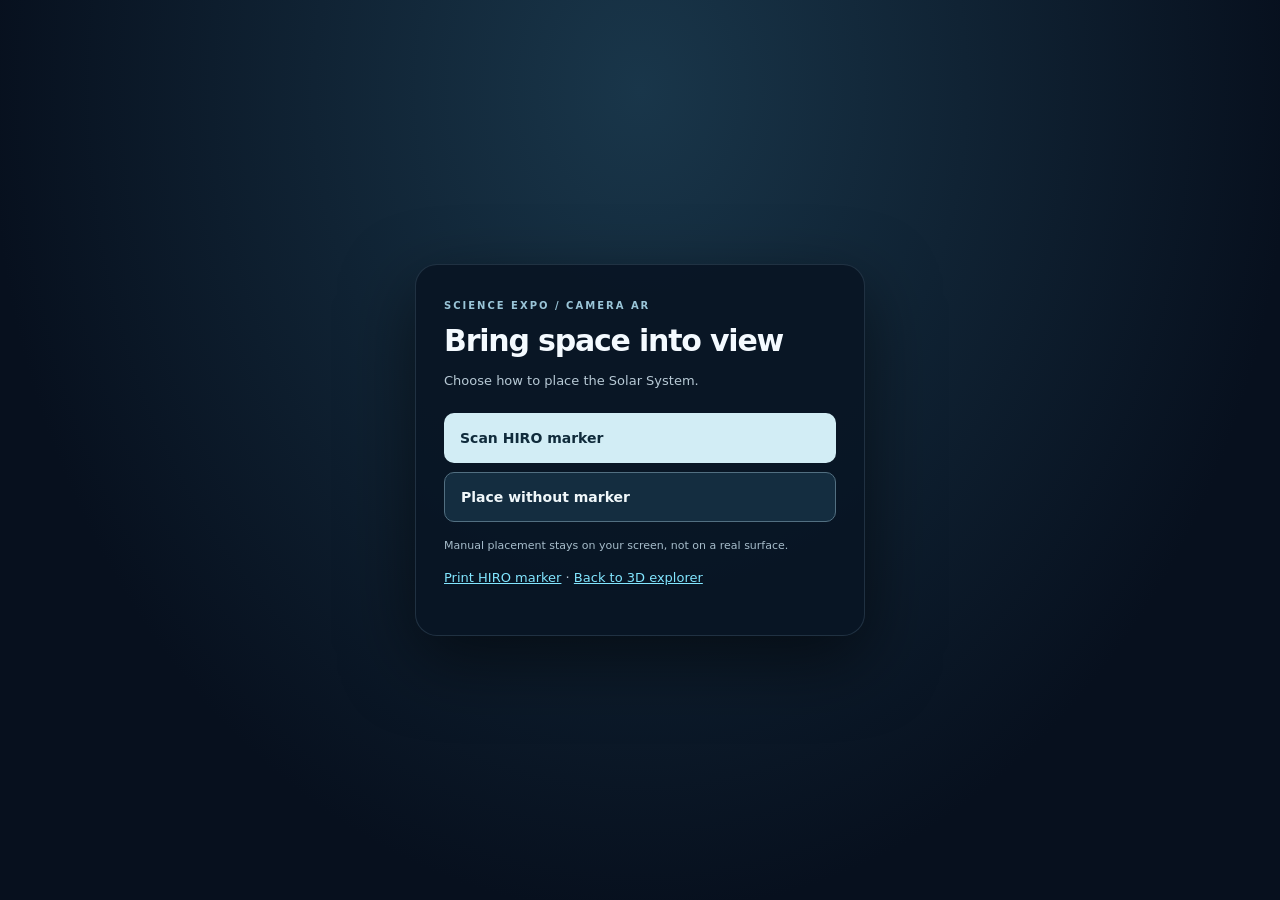
<file: marker.html>
<!doctype html>
<html lang="en">
<head>
<meta charset="utf-8">
<meta name="viewport" content="width=device-width, initial-scale=1, viewport-fit=cover">
<meta name="theme-color" content="#041329">
<meta name="apple-mobile-web-app-capable" content="yes">
<meta name="apple-mobile-web-app-status-bar-style" content="black-translucent">
<title>Solar System | iPhone & Android HIRO Camera AR</title>
<style>
* {box-sizing:border-box}
html,body {margin:0;width:100%;height:100%;overflow:hidden;background:#051225;color:#f4faff;font-family:system-ui,-apple-system,sans-serif}
button,a {font:inherit}
#scene-mount, a-scene {position:fixed!important;inset:0!important;width:100vw!important;height:100dvh!important}
/* AR.js creates a separate camera video. Keep it in FRONT of the body background,
   but BEHIND the transparent A-Frame canvas and the clickable interface. */
#scene-mount {z-index:2!important;background:transparent!important;pointer-events:none!important}
#scene-mount a-scene, #scene-mount canvas {background:transparent!important;pointer-events:none!important}
#arjs-video {position:fixed!important;z-index:1!important;pointer-events:none!important;visibility:visible!important;opacity:1!important}
/* Backup for older A-Frame releases: the marker does not need a motion sensor
   permission popup, and the popup can trap all taps on iPhone. */
.a-dialog, .a-dialog-container, .a-dialog-text,
.a-dialog-allow-button, .a-dialog-deny-button, .a-orientation-modal {display:none!important}
#hud {position:fixed;z-index:100002;top:0;left:0;right:0;pointer-events:none}
#header {padding:max(12px,env(safe-area-inset-top)) 12px 10px;background:linear-gradient(180deg,rgba(2,10,25,.96),rgba(2,10,25,.55) 75%,transparent)}
.eyebrow {color:#67e6f3;letter-spacing:.15em;font-size:10px;font-weight:850}
h1 {font-size:18px;line-height:1.2;margin:4px 0 7px}
#status {border:1px solid #426d8a;background:rgba(4,19,38,.9);border-radius:10px;padding:9px 11px;font-size:12px;line-height:1.35;max-width:580px}
#status.found {border-color:#50e5a5;color:#d1ffe9}
#status.wait {border-color:#f3c466;color:#ffe6b0}
#links {display:flex;flex-wrap:wrap;gap:7px;margin-top:7px;pointer-events:auto}
#links a, #links button {border:1px solid #4d8ea8;border-radius:9px;padding:7px 10px;background:rgba(7,37,59,.94);color:#d5faff;text-decoration:none;font-size:11px;font-weight:750;cursor:pointer}
#links a:first-child {background:#1ed7e4;color:#002531;border-color:transparent}
#gesture-surface {position:fixed;z-index:100000;left:0;right:0;top:138px;bottom:151px;touch-action:none;display:none}
body.started.has-marker #gesture-surface {display:block;pointer-events:auto}
#gesture-tip {position:fixed;z-index:100001;bottom:calc(140px + env(safe-area-inset-bottom));left:50%;transform:translateX(-50%);font-size:11px;text-align:center;color:#d5f6ff;background:rgba(4,19,37,.8);padding:6px 10px;border-radius:999px;white-space:nowrap;pointer-events:none;display:none}
body.started.has-marker #gesture-tip {display:block}
#tools {position:fixed;z-index:100003;left:8px;right:8px;bottom:max(8px,env(safe-area-inset-bottom));display:none;flex-direction:column;gap:7px;padding:9px;border:1px solid #39738f;border-radius:14px;background:rgba(2,16,34,.94)}
body.started #tools {display:flex}
.tool-row {display:flex;justify-content:center;align-items:center;gap:6px;flex-wrap:nowrap}
#tools button {border:1px solid #4e9ab4;background:#123b58;color:white;border-radius:9px;min-height:39px;padding:8px 9px;font-size:12px;font-weight:800;cursor:pointer;touch-action:manipulation}
#tools button:disabled {opacity:.4}
#tools .primary {background:#0b6173;border-color:#52ddea}
#size {min-width:56px;font-size:11px;text-align:center;font-weight:800}
#start-overlay {position:fixed;inset:0;z-index:100010;display:flex;align-items:center;justify-content:center;padding:24px 16px;background:radial-gradient(circle at 50% 20%,#154267,#041024 70%)}
#start-overlay.hidden {display:none}
#start-card {width:min(100%,450px);padding:24px 20px;border:1px solid #4c91b2;border-radius:20px;background:rgba(3,20,41,.97);text-align:center;box-shadow:0 22px 65px #0008}
#start-card h2 {font-size:23px;margin:9px 0}
#start-card p {color:#bfd5e8;font-size:14px;line-height:1.5}
#start-camera {width:100%;border:0;border-radius:12px;padding:15px;background:#22d7e5;color:#002b37;font-weight:900;font-size:16px;cursor:pointer}
#start-camera:disabled {opacity:.6}
#resume-camera {display:none;border:1px solid #54d8f2;background:#0b516d;color:white;border-radius:9px;padding:8px 11px;font-size:12px;font-weight:800;cursor:pointer}
#resume-camera.visible {display:inline-block}
#start-error {min-height:20px;font-size:12px;color:#ffb9b9;margin-top:10px}
#start-card a {color:#82e6ff}
@media(max-width:385px){h1{font-size:16px}#tools button{font-size:11px;padding:7px 7px}#size{min-width:47px}#gesture-surface{top:154px}#gesture-tip{font-size:10px}}
</style>
<script src="aframe.min.js"></script>
<script src="aframe-ar.js"></script>
<link rel="stylesheet" href="planets.css">
<style>body:not(.started) #planet-ui{display:none} body.started #planet-ui{top:155px;bottom:auto} @media(max-width:700px){body.started #planet-ui{top:auto;bottom:calc(130px + env(safe-area-inset-bottom))} body.started #planet-ui .planet-card{max-height:29vh}} #manual-camera{width:100%;border:1px solid #65d5e8;border-radius:12px;padding:15px;background:#123b58;color:white;font-weight:800;margin-top:9px;cursor:pointer}</style>
<style>
#start-overlay{background:radial-gradient(ellipse at 50% 10%,#19364a,#07101e 72%)}
#start-card{padding:35px 28px;border:1px solid #7190a43b;border-radius:22px;background:rgba(9,22,37,.94);text-align:left;box-shadow:0 24px 70px #0008}
#start-card h2{font-size:30px;letter-spacing:-.04em;line-height:1.12;margin:13px 0 9px;font-weight:650}
#start-card p{color:#b7c9d5;font-size:13px;line-height:1.5}
#start-card .eyebrow{font-size:10px;letter-spacing:.2em;color:#9ac5d8}
#start-camera,#manual-camera{min-height:50px;text-align:left;border-radius:10px;font-size:14px;font-weight:700;padding:14px 16px}
#start-camera{color:#102b3b;background:#d2edf5;margin-top:10px}
#manual-camera{border:1px solid #526f81;background:#142d40;color:#f0f7fa}
#start-error:empty{display:none}#start-card .ar-note{font-size:11px;color:#a7bdcb;margin-top:16px}
#header{background:linear-gradient(180deg,rgba(4,13,25,.93),rgba(4,13,25,.5) 75%,transparent)}
#status{background:rgba(9,22,37,.88);border-color:#69869a55}#status.found{color:#d4f4e8}#links a:first-child{background:#d2edf5;color:#102b3b}
#links a,#links button,#tools button{border-color:#69869a88;background:#142d40;color:#eef8fb}#tools{background:rgba(9,22,37,.94);border-color:#69869a66}#tools .primary{background:#294b5e}
button:focus-visible,a:focus-visible{outline:3px solid #b7e9ff;outline-offset:2px}
</style>
<script src="planets.js"></script>
<script src="textures.js"></script>
<script src="space-effects.js"></script>
</head>
<body>
<div id="scene-mount"></div>
<div id="hud"><div id="header">
  <div class="eyebrow">SCIENCE EXPO / CAMERA AR</div>
  <h1>Explore in AR</h1>
  <div id="status" role="status" aria-live="polite">Choose a camera mode to begin.</div>
  <div id="links"><a href="print-marker.html" target="_blank" rel="noopener">Print HIRO</a><a href="index.html">3D Explorer</a><button id="resume-camera" type="button">Resume</button><button id="restart" type="button">Restart</button></div>
</div></div>
<div id="gesture-surface" aria-label="Touch here to move, pinch or rotate the Solar System"></div>
<div id="gesture-tip">Tap a planet · drag to move · pinch / rotate</div>
<div id="tools" aria-label="Solar System touch controls">
  <div class="tool-row"><button id="smaller" aria-label="Make smaller">−</button><span id="size">100%</span><button id="bigger" aria-label="Make larger">+</button><button id="motion">▶ Orbits</button><button id="lock" class="primary">🔓 Edit</button></div>
  <div class="tool-row"><button id="up">↑ Raise</button><button id="down">↓ Lower</button><button id="left">↶ Rotate</button><button id="right">Rotate ↷</button><button id="reset">Reset</button></div>
</div>
<div id="start-overlay" role="dialog" aria-label="Start camera AR"><div id="start-card">
  <div class="eyebrow">SCIENCE EXPO / CAMERA AR</div>
  <h2>Bring space into view</h2>
  <p>Choose how to place the Solar System.</p>
  <button id="start-camera" type="button">Scan HIRO marker</button><button id="manual-camera" type="button">Place without marker</button><div id="start-error" role="alert"></div>
  <p class="ar-note">Manual placement stays on your screen, not on a real surface.</p>
  <p><a href="print-marker.html">Print HIRO marker</a> · <a href="index.html">Back to 3D explorer</a></p>
</div></div>
<script>
(function () {
  'use strict';
  const $ = id => document.getElementById(id);
  const status = $('status');
  const overlay = $('start-overlay');
  const startButton = $('start-camera');
  let scene = null, marker = null, anchor = null;
  let solarSystem = null, layoutRoot = null, orbiters = [], sun = null;
  let lastTime = 0, markerVisible = false, everFound = false, trackingStarted = false;
  let lastSeenAt = -Infinity, lastTrackingMessage = '';
  let cameraReady = false, startingCamera = false, cameraFailed = false;
  let orbitsRunning = false, adjustmentsLocked = false;
  let mode="hiro", manualPlaced=false, manualAwaiting=false, touchStart=null, touchMoved=false;
  const selectable=[]; const panel=makePlanetPanel();
  const HOLD_MS = 1300; // Visual grace period ONLY, not a real world anchor.
  const STORE_KEY = 'solarExpoMarkerLayoutV4';
  const THREE_GESTURE_LIMIT = .15;
  const defaultLayout = () => ({x:0,y:.06,z:0,scale:1.2,yaw:0});
  let layout = defaultLayout();
  try {
    const data = JSON.parse(localStorage.getItem(STORE_KEY) || '{}');
    for (const k of Object.keys(layout)) if (Number.isFinite(data[k])) layout[k] = data[k];
    layout.x = Math.max(-1.5, Math.min(1.5,layout.x));
    layout.y = Math.max(-.3, Math.min(1.5,layout.y));
    layout.z = Math.max(-1.5, Math.min(1.5,layout.z));
    layout.scale = Math.max(.3, Math.min(3,layout.scale));
    layout.yaw = ((layout.yaw % (Math.PI*2)) + Math.PI*2) % (Math.PI*2);
    orbitsRunning = localStorage.getItem('solarExpoOrbitsV3') === 'on';
  } catch (_) { /* Private browsing may block storage. */ }
  function persist() {
    try {localStorage.setItem(STORE_KEY, JSON.stringify(layout));localStorage.setItem('solarExpoOrbitsV3',orbitsRunning?'on':'off');}catch(_){}
  }
  function setStatus(message, kind) {
    if (message === lastTrackingMessage) return;
    lastTrackingMessage = message;
    status.textContent = message;
    status.className = kind || '';
  }
  function applyLayout() {
    if (layoutRoot) {
      layoutRoot.position.set(layout.x,layout.y,layout.z);
      layoutRoot.rotation.y = layout.yaw;
    }
    if (solarSystem) solarSystem.scale.setScalar(layout.scale);
    $('size').textContent = Math.round(layout.scale*100)+'%';
    $('motion').textContent = orbitsRunning ? 'Ⅱ Pause' : '▶ Orbits';
    $('lock').textContent = adjustmentsLocked ? '🔒 Locked' : '🔓 Edit';
    $('gesture-tip').textContent = adjustmentsLocked ? 'Layout locked · Tap Edit to adjust' : 'Tap a planet · Drag or pinch to adjust';
  }
  function modify(fn) { if(adjustmentsLocked) return; fn(); applyLayout(); persist(); }
  $('smaller').onclick=()=>modify(()=>layout.scale=Math.max(.3,layout.scale/1.2));
  $('bigger').onclick=()=>modify(()=>layout.scale=Math.min(3,layout.scale*1.2));
  $('up').onclick=()=>modify(()=>layout.y=Math.min(1.5,layout.y+.035));
  $('down').onclick=()=>modify(()=>layout.y=Math.max(-.3,layout.y-.035));
  $('left').onclick=()=>modify(()=>layout.yaw-=Math.PI/12);
  $('right').onclick=()=>modify(()=>layout.yaw+=Math.PI/12);
  $('reset').onclick=()=>modify(()=>Object.assign(layout,defaultLayout()));
  $('motion').onclick=()=>{orbitsRunning=!orbitsRunning;applyLayout();persist();};
  $('lock').onclick=()=>{adjustmentsLocked=!adjustmentsLocked;applyLayout();};
  $('restart').onclick=()=>location.reload();
  $('resume-camera').onclick=()=>resumeCamera();
  applyLayout();

  // Drag moves the model relative to the paper; two-finger pinch/rotation
  // adjusts scale/yaw. Layout is saved on this browser for the same marker.
  const gestureSurface=$('gesture-surface');
  let gesture=null;
  function touchInfo(touches) {
    if (touches.length===1) return {n:1,x:touches[0].clientX,y:touches[0].clientY};
    if (touches.length>=2) {
      const a=touches[0], b=touches[1];
      return {n:2,x:(a.clientX+b.clientX)/2,y:(a.clientY+b.clientY)/2,
        dist:Math.hypot(a.clientX-b.clientX,a.clientY-b.clientY),
        angle:Math.atan2(b.clientY-a.clientY,b.clientX-a.clientX)};
    }
    return null;
  }
  function projectMarkerAxis(dx,dz) {
    if (!anchor || !scene || !scene.camera) return null;
    const three=AFRAME.THREE;
    anchor.object3D.updateMatrixWorld(true);
    const origin=anchor.object3D.localToWorld(new three.Vector3(0,0,0)).project(scene.camera);
    const end=anchor.object3D.localToWorld(new three.Vector3(dx,0,dz)).project(scene.camera);
    return {x:(end.x-origin.x)*innerWidth/2,y:(origin.y-end.y)*innerHeight/2};
  }
  function screenDrag(dx,dy) {
    const ux=projectMarkerAxis(1,0), uz=projectMarkerAxis(0,1);
    if(ux && uz) {
      const det=ux.x*uz.y-ux.y*uz.x;
      if(Number.isFinite(det) && Math.abs(det)>80) {
        layout.x+=Math.max(-THREE_GESTURE_LIMIT,Math.min(THREE_GESTURE_LIMIT,(dx*uz.y-dy*uz.x)/det));
        layout.z+=Math.max(-THREE_GESTURE_LIMIT,Math.min(THREE_GESTURE_LIMIT,(dy*ux.x-dx*ux.y)/det));
        return;
      }
    }
    layout.x+=dx/innerWidth*.8;
    layout.z+=dy/innerHeight*.8;
  }
  gestureSurface.addEventListener('touchstart',e=>{
    if(!everFound && !manualAwaiting) return;
    e.preventDefault(); const t=e.touches[0]; touchStart={x:t.clientX,y:t.clientY}; touchMoved=e.touches.length>1; gesture=touchInfo(e.touches);
  },{passive:false});
  gestureSurface.addEventListener('touchmove',e=>{
    if(!gesture) return;
    e.preventDefault(); if(touchStart && e.touches[0] && Math.hypot(e.touches[0].clientX-touchStart.x,e.touches[0].clientY-touchStart.y)>8) touchMoved=true;
    if(adjustmentsLocked || manualAwaiting) return;
    const next=touchInfo(e.touches);
    if(!next) return;
    if(next.n!==gesture.n){gesture=next;return;}
    if(next.n===1){screenDrag(next.x-gesture.x,next.y-gesture.y);}
    else if(next.n===2){
      if(gesture.dist>4) layout.scale=Math.max(.3,Math.min(3,layout.scale*(next.dist/gesture.dist)));
      let angle=next.angle-gesture.angle;
      if(angle>Math.PI) angle-=Math.PI*2;
      if(angle< -Math.PI) angle+=Math.PI*2;
      layout.yaw+=angle;
    }
    layout.x=Math.max(-1.5,Math.min(1.5,layout.x));
    layout.z=Math.max(-1.5,Math.min(1.5,layout.z));
    gesture=next;applyLayout();
  },{passive:false});
  gestureSurface.addEventListener('touchend',e=>{
    if(!e.touches.length && touchStart && !touchMoved){if(manualAwaiting) placeManual(touchStart.x,touchStart.y); else selectAt(touchStart.x,touchStart.y);} if(gesture){persist();gesture=touchInfo(e.touches);} if(!e.touches.length)touchStart=null;
  },{passive:false});
  gestureSurface.addEventListener('touchcancel',()=>{gesture=null;persist();},{passive:false});
  gestureSurface.addEventListener('click',e=>{if(e.detail===0)return;if(manualAwaiting)placeManual(e.clientX,e.clientY);else if(everFound)selectAt(e.clientX,e.clientY)});

  function enableInlineVideo() {
    document.querySelectorAll('video').forEach(video=>{
      video.setAttribute('playsinline','');
      video.setAttribute('webkit-playsinline','');
      video.setAttribute('autoplay','');
      video.setAttribute('muted','');
      video.playsInline=true;
      video.muted=true;
      video.autoplay=true;
    });
  }
  // iOS Safari requires inline video and may pause a camera feed when switching tabs.
  new MutationObserver(enableInlineVideo).observe(document.body,{childList:true,subtree:true});
  function showResume(show) { $('resume-camera').classList.toggle('visible', !!show); }
  function resumeCamera() {
    enableInlineVideo();
    const video=document.getElementById('arjs-video') || document.querySelector('video');
    if (!video) {
      setStatus('No camera video found. Tap Restart and allow camera access.','wait');
      return;
    }
    const attempt=video.play();
    if(attempt && typeof attempt.then==='function') {
      attempt.then(()=>{
        cameraReady=true;showResume(false);
        if(!everFound) setStatus('Camera running. Hold the full HIRO marker in view.','wait');
      }).catch(()=>{
        showResume(true);
        setStatus('Camera playback is paused. Tap Resume Camera or Restart.','wait');
      });
    }
  }
  window.addEventListener('arjs-video-loaded',()=>{
    cameraReady=true;enableInlineVideo();
    const video=document.getElementById('arjs-video') || document.querySelector('video');
    if(video && video.paused) {
      showResume(true);
      setStatus('Camera paused. Tap Resume Camera to continue, then scan HIRO.','wait');
    } else if(!everFound && mode==='hiro') {
      setStatus('Camera ready. Point at the FULL printed HIRO marker.','wait');
    }
  });
  window.addEventListener('camera-init',()=>{
    cameraReady=true;
    if(!everFound && mode==='hiro') setStatus('Camera active. Searching for HIRO marker…','wait');
  });
  window.addEventListener('camera-error',e=>{
    cameraFailed=true;showResume(true);
    const message=e?.detail?.error?.message || e?.detail?.error?.name || 'camera unavailable';
    setStatus('Camera error: '+message+'. Allow camera access in browser settings, then tap Restart.','wait');
  });
  document.addEventListener('visibilitychange',()=>{
    if(!document.hidden && startingCamera) {
      enableInlineVideo();
      const video=document.querySelector('video');
      if(video && video.paused) showResume(true);
    }
  });
  function placeManual(x,y){
    if(!anchor||!scene||!scene.camera||!scene.canvas)return;
    syncCanvasToSource();const rect=scene.canvas.getBoundingClientRect(),p=scene.camera.projectionMatrix.elements,depth=3;
    const nx=(x-rect.left)/rect.width*2-1,ny=1-(y-rect.top)/rect.height*2;
    anchor.object3D.position.set(nx*depth/p[0],ny*depth/p[5],-depth);anchor.object3D.rotation.set(-.85,0,0);
    anchor.object3D.visible=true;manualPlaced=true;manualAwaiting=false;everFound=true;document.body.classList.add('has-marker');setStatus('Screen overlay placed · Tap a planet to explore.','found');
  }
  // AR.js crops the camera to fill the screen. Give A-Frame's canvas the
  // same displayed rectangle, so the model is not stretched on portrait phones.
  let lastCanvasRect='';
  function syncCanvasToSource(){
    const source=document.getElementById('arjs-video');const canvas=scene && scene.canvas;
    if(!source||!canvas)return;
    const rect=source.getBoundingClientRect();if(!rect.width||!rect.height)return;
    const key=[rect.left,rect.top,rect.width,rect.height].map(n=>Math.round(n*10)/10).join(',');
    if(key===lastCanvasRect)return;lastCanvasRect=key;
    for(const [prop,value] of Object.entries({position:'fixed',left:rect.left+'px',top:rect.top+'px',width:rect.width+'px',height:rect.height+'px',margin:'0'}))canvas.style.setProperty(prop,value,'important');
  }
  function selectAt(x,y){if(!scene || !scene.camera || !anchor.object3D.visible)return;const T=AFRAME.THREE;const rect=scene.canvas.getBoundingClientRect();const ray=new T.Raycaster();ray.setFromCamera(new T.Vector2((x-rect.left)/rect.width*2-1,-(y-rect.top)/rect.height*2+1),scene.camera);const hit=ray.intersectObjects(selectable,false)[0];if(hit)panel.show(hit.object.userData.name);}
  function startCameraAR(chosenMode='hiro') {
    mode=chosenMode;
    if(startingCamera) return;
    if(!window.isSecureContext) {
      $('start-error').textContent='Use your HTTPS GitHub Pages link, not a local file.';return;
    }
    if(!navigator.mediaDevices || !navigator.mediaDevices.getUserMedia) {
      $('start-error').textContent='Camera unavailable. Open this HTTPS website directly in Safari on iPhone or Chrome on Android.';return;
    }
    if(!window.AFRAME || !AFRAME.THREE) {
      $('start-error').textContent='AR libraries did not load. Check internet access and reload.';return;
    }
    // AR.js requests the camera itself. Do not open and close a second stream first:
    // Safari can leave the camera black when two requests happen back-to-back.
    startingCamera=true;cameraFailed=false;
    startButton.disabled=true;
    startButton.textContent='STARTING CAMERA…';
    overlay.classList.add('hidden');
    document.body.classList.add('started');
    setStatus('Starting iPhone / Android camera. Allow CAMERA access if Safari asks…','wait');
    const mount=$('scene-mount');
    mount.innerHTML=`<a-scene embedded vr-mode-ui="enabled: false" device-orientation-permission-ui="enabled: false" background="transparent: true" renderer="antialias: false; alpha: true" arjs="sourceType: webcam; cameraParametersUrl: camera_para.dat; debugUIEnabled: false; detectionMode: mono; sourceWidth: 640; sourceHeight: 480; displayWidth: 640; displayHeight: 480;">
      <a-marker id="hiro-marker" preset="custom" type="pattern" url="hiro.patt" emitevents="true" smooth="true" smooth-count="8" smooth-tolerance="0.01" smooth-threshold="3"></a-marker>
      <a-entity id="stable-anchor" visible="false"></a-entity>
      <a-entity camera look-controls="enabled: false" wasd-controls="enabled: false"></a-entity>
    </a-scene>`;
    scene=mount.querySelector('a-scene');marker=$('hiro-marker');anchor=$('stable-anchor');
    marker.addEventListener('markerFound',()=>{
      if(mode!=='hiro')return;
      markerVisible=true;everFound=true;
      document.body.classList.add('has-marker');
      setStatus('HIRO detected · Keep the marker in view.','found');
    });
    marker.addEventListener('markerLost',()=>{
      if(mode!=='hiro')return;
      markerVisible=false;
      document.body.classList.remove('has-marker');
      setStatus('Tracking briefly lost. Keep the full HIRO marker visible…','wait');
    });
    function safeInitialize(){try{initialize()}catch(error){console.error(error);setStatus('AR could not start. Reload this page and check the site files.','wait');}}
    if(scene.hasLoaded) safeInitialize();else scene.addEventListener('loaded',safeInitialize,{once:true});
    setTimeout(()=>{
      if(cameraFailed) return;
      const video=document.querySelector('video');
      if(!video || video.readyState<2) {
        showResume(true);
        setStatus('Camera not displaying. Tap Resume Camera or Restart. On iPhone check Safari camera permission.','wait');
      } else if(!everFound && mode==='hiro') {
        setStatus('Camera is running. Keep the complete HIRO marker flat, well lit and in view.','wait');
      }
    },12000);
  }
  startButton.addEventListener('click',()=>startCameraAR('hiro'));
  $('manual-camera').addEventListener('click',()=>startCameraAR('manual'));
  function initialize() {
    if(solarSystem || !marker || !anchor) return;
    const THREE=AFRAME.THREE;
    if(mode==='manual'){scene.camera.add(anchor.object3D);anchor.object3D.visible=false;manualAwaiting=true;document.body.classList.add('has-marker');setStatus('Tap the camera view to place the overlay.','wait');}
    solarSystem=new THREE.Group();
    layoutRoot=new THREE.Group();
    anchor.object3D.add(layoutRoot);
    layoutRoot.add(solarSystem);
    const ambient=new THREE.AmbientLight(0xffffff,1.5);solarSystem.add(ambient);
    const sunLight=new THREE.PointLight(0xffe6ad,3,4);sunLight.position.set(0,.12,0);solarSystem.add(sunLight);
    const belt=SpaceEffects.asteroidBelt(THREE,{inner:.385,outer:.425,count:320,rockSize:.0032,height:.12});solarSystem.add(belt);
    const stars=SpaceEffects.starField(THREE,{count:110,radius:1.0,spread:.55,size:2,opacity:.72});stars.position.y=.12;solarSystem.add(stars);
    const sphereGeometry = new THREE.SphereGeometry(1, 24, 16);
    orbiters = [];

    function ball(radius, colors, seed, options = {}) {
      const mat = options.glow ? new THREE.MeshBasicMaterial({map:makeWorldTexture(THREE,'Sun')}) : new THREE.MeshStandardMaterial({
        map: makeWorldTexture(THREE, options.name || (options.glow ? 'Sun' : 'Moon')),
        roughness: 1,
        metalness: 0,
        emissive: options.glow ? new THREE.Color(0xff7b12) : new THREE.Color(0x000000),
        emissiveIntensity: options.glow ? 1.5 : 0
      });
      const m = new THREE.Mesh(sphereGeometry, mat);
      m.scale.setScalar(radius);
      return m;
    }

    sun = ball(.094, ['#ffb222', '#ffdc53', '#ff7d12', '#fff2a0'], 1, { glow: true, name: 'Sun' });
    sun.position.y = .12; sun.userData.name='Sun'; selectable.push(sun);
    solarSystem.add(sun);
    const glow = new THREE.Mesh(new THREE.SphereGeometry(.115, 24, 16),
      new THREE.MeshBasicMaterial({ color: 0xffa526, transparent: true, opacity: .09, depthWrite: false }));
    glow.position.copy(sun.position);
    solarSystem.add(glow);

    const planets = [
      { name: 'Mercury', r: .014, d: .16, speed: .19, colors: ['#74716c','#aba49a','#5d5b59'], seed: 2 },
      { name: 'Venus', r: .024, d: .22, speed: .14, colors: ['#cfab69','#f2d49a','#9f784e'], seed: 3 },
      { name: 'Earth', r: .026, d: .29, speed: .115, colors: ['#12509d','#1676c3','#073c75'], seed: 4, earth: true },
      { name: 'Mars', r: .020, d: .36, speed: .092, colors: ['#b74f28','#da7847','#6f2c20'], seed: 5 },
      { name: 'Jupiter', r: .063, d: .47, speed: .058, colors: ['#a76d50','#d9b48e','#e6d5b9','#8d5943'], seed: 6, stripes: true },
      { name: 'Saturn', r: .052, d: .60, speed: .045, colors: ['#c7a16b','#ead6a5','#9f8055'], seed: 7, stripes: true },
      { name: 'Uranus', r: .036, d: .72, speed: .032, colors: ['#71c8d2','#a2e2e5','#64aebf'], seed: 8 },
      { name: 'Neptune', r: .034, d: .83, speed: .024, colors: ['#194fa6','#286cc8','#153e81'], seed: 9 }
    ];

    function orbitCircle(radius) {
      const mesh = new THREE.Mesh(
        new THREE.RingGeometry(radius - .0011, radius + .0011, 72),
        new THREE.MeshBasicMaterial({ color: 0x83b3e9, side: THREE.DoubleSide, transparent: true, opacity: .27, depthWrite: false })
      );
      mesh.rotation.x = -Math.PI / 2;
      mesh.position.y = .12;
      solarSystem.add(mesh);
    }

    for (let i = 0; i < planets.length; i++) {
      const p = planets[i];
      orbitCircle(p.d);
      const pivot = new THREE.Group();
      pivot.position.y = .12;
      pivot.rotation.y = i * 1.75;
      const mesh = ball(p.r, p.colors, p.seed, p); mesh.userData.name=p.name; selectable.push(mesh);
      mesh.position.x = p.d;
      pivot.add(mesh);
      solarSystem.add(pivot);
      orbiters.push({ pivot, mesh, speed: p.speed });

      if (p.name === 'Saturn') {
        const ringSystem = new THREE.Group();
        ringSystem.position.x = p.d;
        pivot.add(ringSystem);
        const ringColors = [0x92775e, 0xe0c9a4, 0x897361];
        for (let j = 0; j < 3; j++) {
          const ring = new THREE.Mesh(
            new THREE.RingGeometry(.067 + j * .011, .076 + j * .011, 64),
            new THREE.MeshBasicMaterial({ color: ringColors[j], side: THREE.DoubleSide, transparent: true, opacity: .78 })
          );
          ring.rotation.x = -.95;
          ring.rotation.y = .35;
          ringSystem.add(ring);
        }
      }
      if (p.name === 'Earth') {
        const moonPivot = new THREE.Group();
        moonPivot.position.x = p.d;
        pivot.add(moonPivot);
        const moon = ball(.006, ['#bbbdbf','#777e84','#dadcde'], 11, {name:'Moon'});
        moon.position.set(.042, .012, 0); moon.userData.name='Moon'; selectable.push(moon);
        moonPivot.add(moon);
        orbiters.push({ pivot: moonPivot, mesh: moon, speed: .36 });
      }
    }



    applyLayout();
    const targetPos=new THREE.Vector3(),targetQuat=new THREE.Quaternion(),targetScale=new THREE.Vector3();
    let havePose=false;
    function tick(t) {
      const dt=lastTime?Math.min((t-lastTime)/1000,.05):0;
      lastTime=t;
      syncCanvasToSource();
      // Tracking controls the anchor; planet orbiting NEVER changes its pose.
      if(mode==='manual'){ anchor.object3D.visible=manualPlaced; } else if(markerVisible && marker.object3D.visible) {
        marker.object3D.updateMatrixWorld(true);
        marker.object3D.matrixWorld.decompose(targetPos,targetQuat,targetScale);
        const p=anchor.object3D;
        if(!havePose || t-lastSeenAt>HOLD_MS) {
          p.position.copy(targetPos);p.quaternion.copy(targetQuat);havePose=true;
        } else {
          const delta=p.position.distanceTo(targetPos);
          const alpha=delta>.18 ? .38 : .16;
          p.position.lerp(targetPos,alpha);
          p.quaternion.slerp(targetQuat,.18);
        }
        p.visible=true;
        lastSeenAt=t;
      } else if(havePose) {
        const missingFor=t-lastSeenAt;
        if(missingFor<HOLD_MS) {
          anchor.object3D.visible=true; // Only a short visual hold; not a world anchor.
        } else {
          anchor.object3D.visible=false;
          setStatus('HIRO is out of view. Point at the SAME marker again to restore the saved layout.','wait');
        }
      }
      if(orbitsRunning && anchor.object3D.visible) {
        belt.rotation.y+=dt*.015;
        for(const o of orbiters){o.pivot.rotation.y+=dt*o.speed;o.mesh.rotation.y+=dt*.18;}
        if(sun) sun.rotation.y+=dt*.05;
      }
      requestAnimationFrame(tick);
    }
    requestAnimationFrame(tick);
  }
})();
</script>
</body>
</html>
</file>
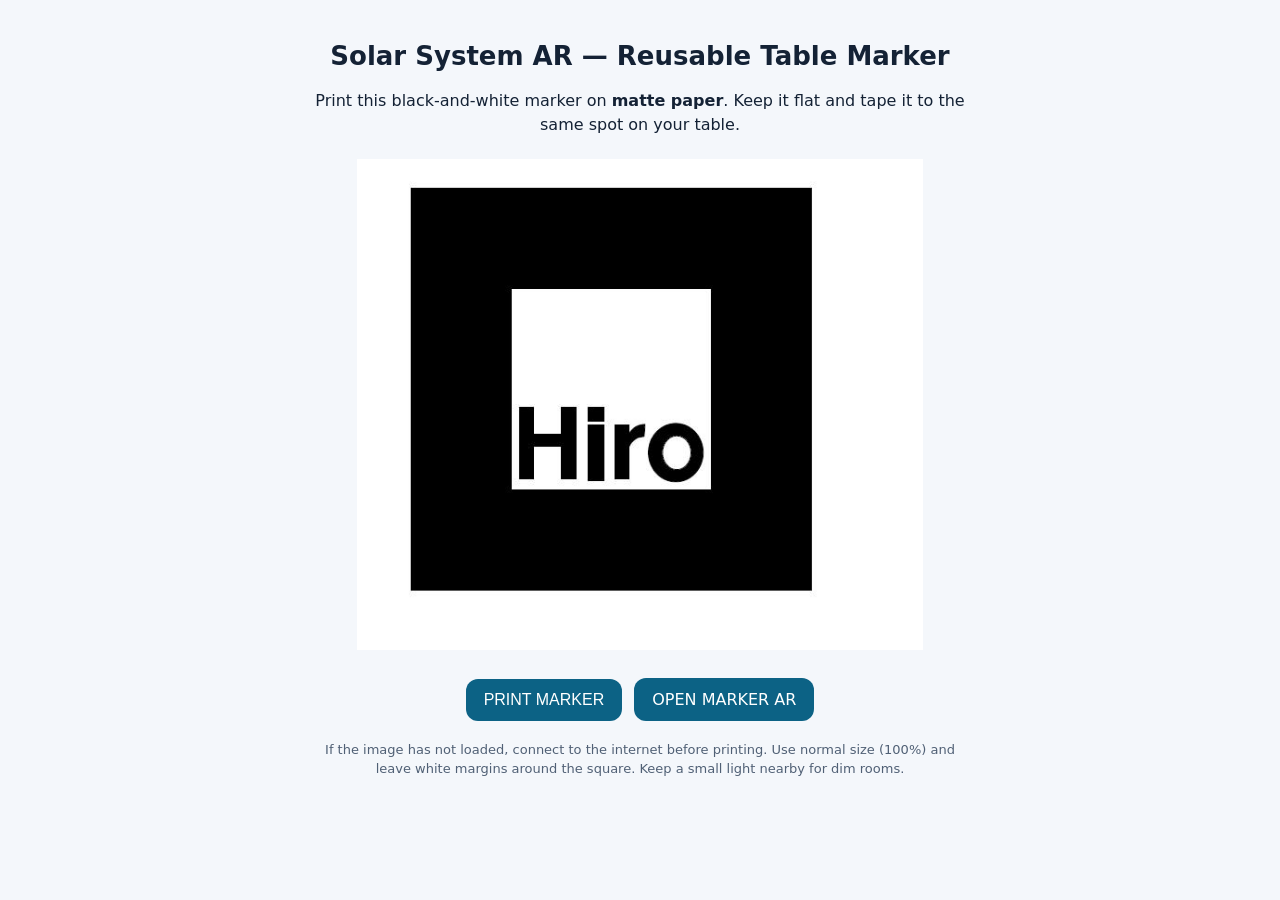
<file: print-marker.html>
<!doctype html>
<html lang="en"><head><meta charset="utf-8"><meta name="viewport" content="width=device-width, initial-scale=1"><title>Print the Hiro Marker — Solar System AR</title>
<style>
*{box-sizing:border-box} body{margin:0;background:#f4f7fb;color:#142235;font:16px system-ui,-apple-system,sans-serif} main{max-width:700px;margin:auto;padding:24px;text-align:center}h1{font-size:26px}p{line-height:1.5}img{display:block;width:150mm;max-width:100%;height:auto;margin:22px auto;background:white}button,a{display:inline-block;border:0;border-radius:12px;background:#0c6285;color:white;padding:12px 18px;font-size:16px;text-decoration:none;cursor:pointer;margin:6px}.note{font-size:13px;color:#506075}@media print{@page{size:A4;margin:15mm}body{background:white}button,a,.noprint{display:none}h1{font-size:17px;margin:0}p{font-size:12px;margin:5px}img{width:150mm;margin:12mm auto}}
</style></head><body><main><h1>Solar System AR — Reusable Table Marker</h1><p>Print this black-and-white marker on <strong>matte paper</strong>. Keep it flat and tape it to the same spot on your table.</p>
<img src="hiro.jpg" alt="Official AR.js Hiro marker: black square with white center and Hiro text">
<div class="noprint"><button onclick="window.print()">PRINT MARKER</button><a href="marker.html">OPEN MARKER AR</a><p class="note">If the image has not loaded, connect to the internet before printing. Use normal size (100%) and leave white margins around the square. Keep a small light nearby for dim rooms.</p></div>
</main></body></html>
</file>
<file: planets.css>
#planet-ui{position:fixed;z-index:100005;right:22px;top:max(22px,env(safe-area-inset-top));width:min(312px,calc(100vw - 32px));color:#f0f6fa;font-family:system-ui,-apple-system,sans-serif;pointer-events:none}#planet-ui *{box-sizing:border-box}#planet-ui .planet-bar,#planet-ui .planet-card{pointer-events:auto;background:rgba(10,22,37,.92);border:1px solid rgba(162,191,208,.27);border-radius:16px;box-shadow:0 16px 42px #0007;backdrop-filter:blur(18px)}#planet-ui .planet-bar{padding:14px;display:flex;flex-direction:column;gap:8px}#planet-ui label,#planet-ui .info-tag{font-size:10px;color:#9ac5d8;font-weight:750;text-transform:uppercase;letter-spacing:.15em}#planet-ui .pick-row{display:flex;gap:6px}#planet-ui select{min-width:0;flex:1;min-height:42px;color:#f3f9fc;background:#172d40;border:1px solid #567489;border-radius:9px;padding:7px;font:inherit;font-size:13px}#planet-ui .surprise{min-width:42px;min-height:42px;border:1px solid #567489;border-radius:9px;background:#172d40;color:#e9f6fa;font-size:18px;cursor:pointer}#planet-ui .surprise:hover{background:#28485d}#planet-ui .planet-card{position:relative;margin-top:8px;padding:20px;max-height:52vh;overflow:auto}#planet-ui .planet-card[hidden]{display:none}#planet-ui h2{font-size:29px;letter-spacing:-.04em;font-weight:650;margin:6px 0 9px}#planet-ui p{font-size:13px;line-height:1.55;color:#d1e0e9;margin:0 0 16px}#planet-ui dl{display:grid;grid-template-columns:1fr 1fr;gap:12px;padding-top:12px;border-top:1px solid #ffffff20;margin:0 0 12px}#planet-ui dt{font-size:10px;color:#9eb5c5}#planet-ui dd{font-size:12px;font-weight:650;margin:4px 0;line-height:1.4}#planet-ui small{font-size:10px;color:#9fb3c2}#planet-ui .close-info{position:absolute;right:11px;top:10px;border:0;color:white;background:#ffffff14;border-radius:8px;font-size:21px;width:36px;height:36px;cursor:pointer}#planet-ui :focus-visible{outline:3px solid #b7e9ff;outline-offset:2px}@media(max-width:700px){#planet-ui{top:auto;bottom:calc(130px + env(safe-area-inset-bottom));right:10px;width:min(260px,calc(100vw - 20px))}#planet-ui .planet-bar{padding:10px;gap:6px}#planet-ui .planet-card{max-height:32vh;padding:14px}#planet-ui h2{font-size:22px;margin:4px 0}#planet-ui p{font-size:12px;margin-bottom:8px}#planet-ui dl{padding-top:8px;margin-bottom:6px}}
</file>
